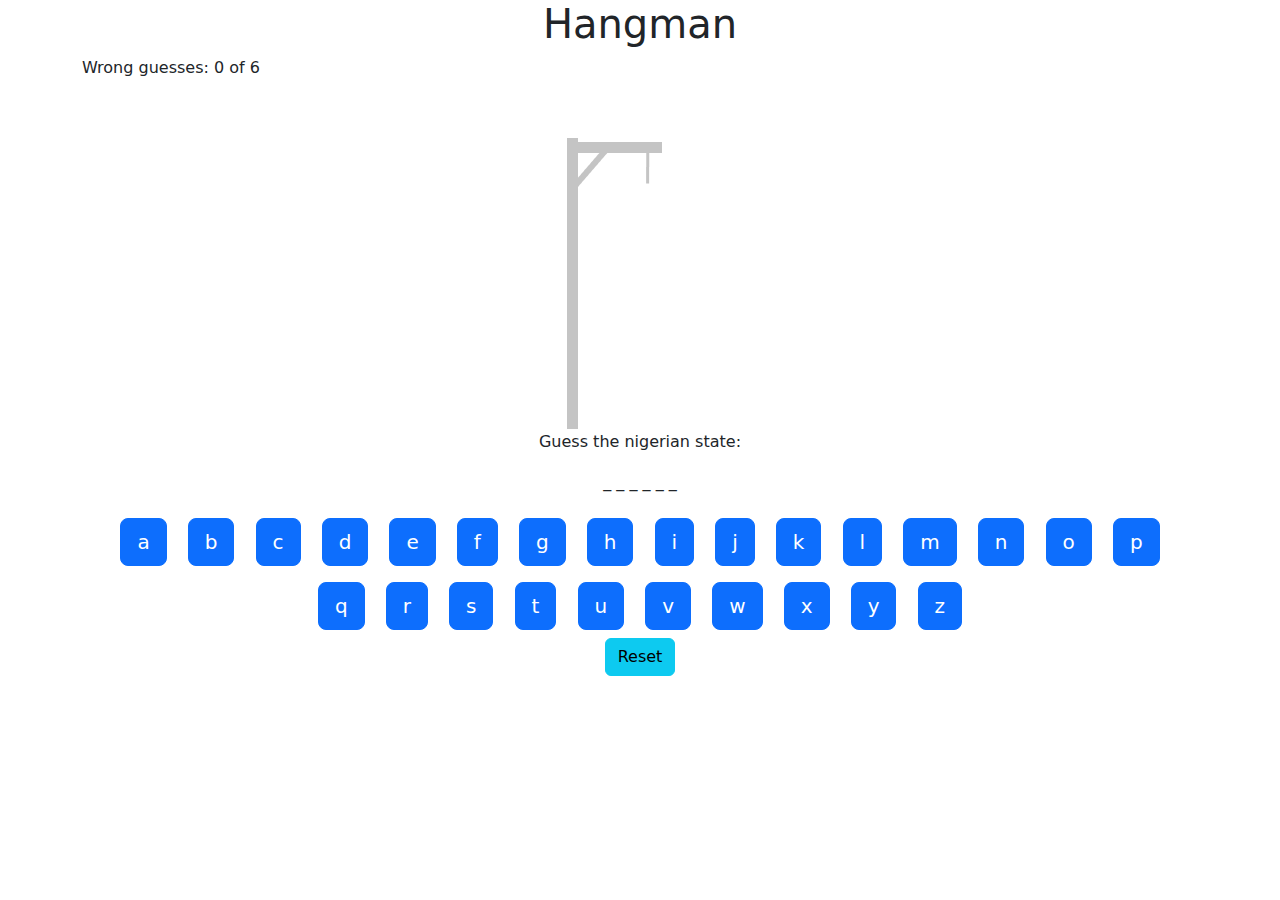
<file: hangman/hangman.html>
<!DOCTYPE html>
<html lang="en">
<head>
    <meta charset="UTF-8">
    <meta name="viewport" content="width=device-width, initial-scale=1.0">


    <!-- bootstrap 5 cdn -->

    <link rel="stylesheet" href="https://cdn.jsdelivr.net/npm/bootstrap@5.1.0/dist/css/bootstrap.min.css">
    <title>Hangman</title>
</head>
<body>
  <div class="container">
<h1 class="text-center">Hangman</h1>
<div class="float-left">Wrong guesses: <span id="mistakes">0</span> of <span id="maxwrong"></span></div>
<div class="text-center">
    <img id="hangmanPic" src="./images/0.jpg" alt="">
    <p>Guess the nigerian state:</p>
    <p id="wordspotlight">The word to be guessed goes here</p>
    <div id ="keyboard"></div>
    <button class="btn btn-info" onClick="reset()">Reset</button>
</div>
  </div> 
  
  <script src="./js/hangman.js"></script>
</body>
</html>
</file>
